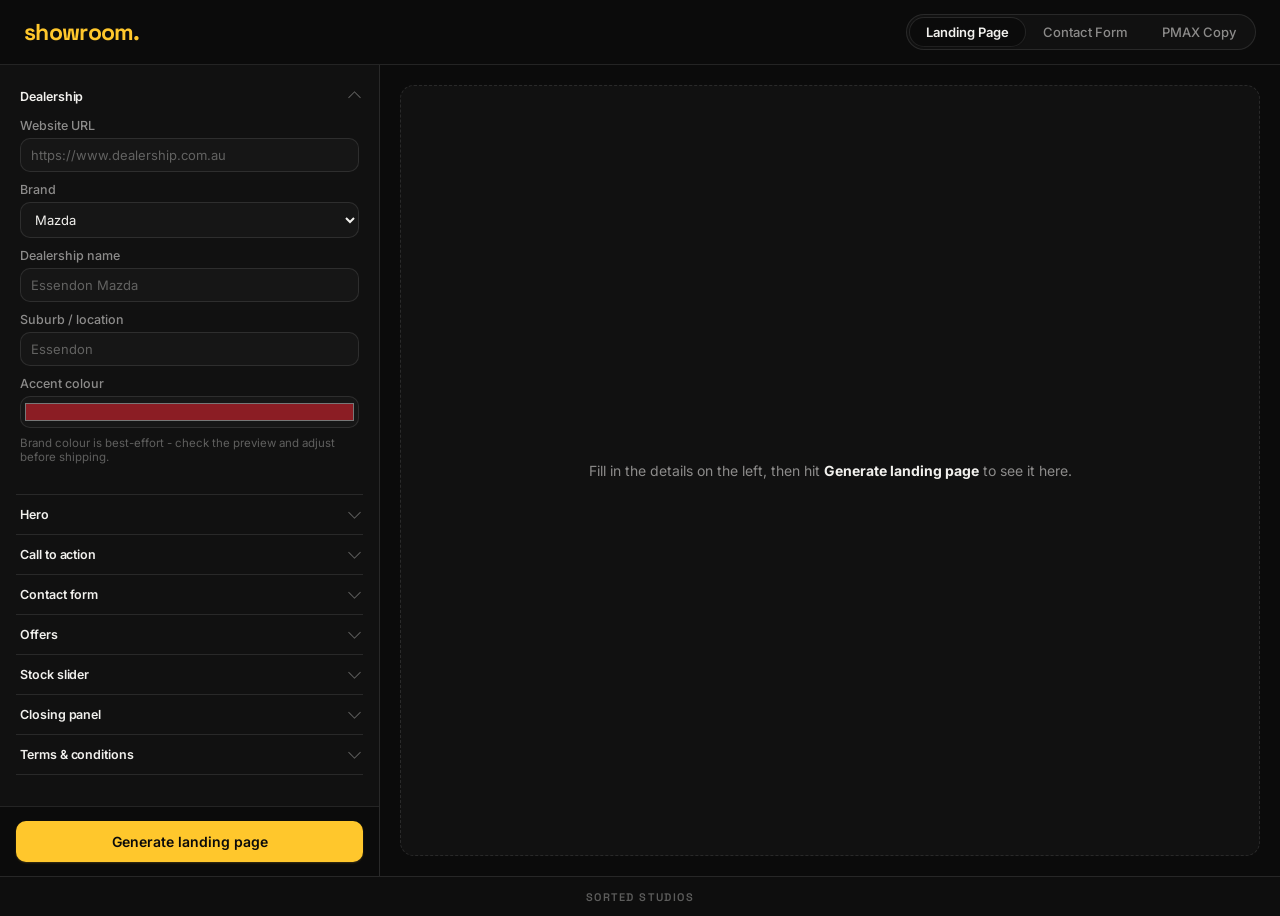
<file: index.html>
<!DOCTYPE html>
<html lang="en">
<head>
<meta charset="UTF-8">
<meta name="viewport" content="width=device-width, initial-scale=1.0">
<title>showroom. - by sorted.</title>
<link rel="preconnect" href="https://fonts.googleapis.com">
<link rel="preconnect" href="https://fonts.gstatic.com" crossorigin>
<link href="https://fonts.googleapis.com/css2?family=Space+Grotesk:wght@500;600;700&family=Inter:wght@400;500;600&display=swap" rel="stylesheet">
<link rel="stylesheet" href="css/app.css">
<link rel="icon" href="assets/sorted-mark.svg">
</head>
<body>

<header class="app-header">
    <span class="brand-name">showroom.</span>
    <nav class="tabs">
        <button class="tab-btn active" data-tab="landing">Landing Page</button>
        <button class="tab-btn" data-tab="form">Contact Form</button>
        <button class="tab-btn" data-tab="pmax">PMAX Copy</button>
    </nav>
</header>

<main>

<!-- ============ LANDING PAGE TAB ============ -->
<section id="panel-landing" class="tab-panel active app-grid">
    <div class="form-col">
        <div class="form-col-scroll">

        <details class="section" open>
            <summary>Dealership</summary>
            <div class="section-body">
                <label>Website URL
                    <input type="text" id="websiteUrl" placeholder="https://www.dealership.com.au">
                </label>
                <label>Brand
                    <select id="brandName"></select>
                </label>
                <label>Dealership name
                    <input type="text" id="dealershipName" placeholder="Essendon Mazda">
                </label>
                <label>Suburb / location
                    <input type="text" id="suburb" placeholder="Essendon">
                </label>
                <label>Accent colour
                    <input type="color" id="colourPrimary">
                </label>
                <p class="hint">Brand colour is best-effort - check the preview and adjust before shipping.</p>
            </div>
        </details>

        <details class="section">
            <summary>Hero</summary>
            <div class="section-body">
                <label class="checkbox"><input type="checkbox" id="urgencyEnabled" data-toggle="urgencyFields"> Urgency badge</label>
                <div class="dep-fields" id="urgencyFields">
                    <label>Urgency badge text
                        <input type="text" id="urgencyText" placeholder="e.g. 5 Days Left">
                    </label>
                </div>
                <label>Brand line (small text above heading)
                    <input type="text" id="heroBrandLine" placeholder="e.g. End of Financial Year">
                </label>
                <label>Heading
                    <input type="text" id="heading" placeholder="e.g. Massive Savings">
                </label>
                <label>Subheading
                    <input type="text" id="subheading" placeholder="e.g. On Now">
                </label>
                <label>Paragraph
                    <textarea id="paragraph" placeholder="e.g. Don't miss your chance to save big before EOFY ends."></textarea>
                </label>
                <label class="checkbox"><input type="checkbox" id="dateBannerEnabled" checked data-toggle="dateBannerFields"> Date banner</label>
                <div class="dep-fields" id="dateBannerFields">
                    <label>Date banner text
                        <input type="text" id="dateBannerText" placeholder="e.g. Ends 30 June">
                    </label>
                </div>
            </div>
        </details>

        <details class="section">
            <summary>Call to action</summary>
            <div class="section-body">
                <label>Primary button text
                    <input type="text" id="ctaPrimaryText" placeholder="e.g. Enquire Now">
                </label>
                <label>Primary button links to
                    <select id="ctaPrimaryType">
                        <option value="url">External URL</option>
                        <option value="stock">First stock section</option>
                        <option value="enquire">Contact form</option>
                    </select>
                </label>
                <div class="dep-fields" id="ctaPrimaryUrlField">
                    <label>URL
                        <input type="text" id="ctaPrimaryHref" placeholder="https://... or /stock">
                    </label>
                </div>
                <label class="checkbox"><input type="checkbox" id="ctaSecondaryEnabled" data-toggle="ctaSecondaryFields"> Secondary button</label>
                <div class="dep-fields" id="ctaSecondaryFields">
                    <label>Secondary button text
                        <input type="text" id="ctaSecondaryText" placeholder="e.g. Browse Stock">
                    </label>
                    <label>Secondary button links to
                        <select id="ctaSecondaryType">
                            <option value="url">External URL</option>
                            <option value="stock">First stock section</option>
                            <option value="enquire">Contact form</option>
                        </select>
                    </label>
                    <div class="dep-fields" id="ctaSecondaryUrlField">
                        <label>URL
                            <input type="text" id="ctaSecondaryHref" placeholder="https://... or /stock">
                        </label>
                    </div>
                </div>
            </div>
        </details>

        <details class="section">
            <summary>Contact form</summary>
            <div class="section-body">
                <label class="checkbox"><input type="checkbox" id="formEnabled" data-toggle="formFields"> Include contact form section</label>
                <div class="dep-fields" id="formFields">
                    <label>Form shortcode
                        <input type="text" id="formShortcode" placeholder='[ate-form title="Contact Form"]'>
                    </label>
                    <p class="hint">Create the form in WordPress first, then paste its shortcode here - it gets dropped straight into the generated code so it actually displays. Any button/link set to "Contact form" jumps to this section.</p>
                    <label>Section heading
                        <input type="text" id="formHeading" placeholder="e.g. Enquire Now">
                    </label>
                </div>
            </div>
        </details>

        <details class="section">
            <summary>Offers</summary>
            <div class="section-body">
                <label class="checkbox"><input type="checkbox" id="offersEnabled" data-toggle="offersFields"> Include offers panel</label>
                <div class="dep-fields" id="offersFields">
                    <label>Panel heading
                        <input type="text" id="offerHeading" placeholder="e.g. Why Buy Now">
                    </label>
                    <label>Panel intro
                        <textarea id="offerIntro" placeholder="e.g. Take advantage of these limited-time offers before they're gone."></textarea>
                    </label>
                    <div id="offersList"></div>
                    <button type="button" id="addOfferBtn" class="add-btn">+ Add offer</button>
                    <p class="hint">Up to 6 offer cards.</p>
                    <label class="checkbox"><input type="checkbox" id="financeEnabled" data-toggle="financeFields"> Finance teaser box</label>
                    <div class="dep-fields" id="financeFields">
                        <label>Finance headline
                            <input type="text" id="financeHeadline" placeholder="e.g. From $99/week">
                        </label>
                        <label>Finance text
                            <input type="text" id="financeText" placeholder="e.g. Speak to our finance team for a tailored quote.">
                        </label>
                    </div>
                </div>
            </div>
        </details>

        <details class="section">
            <summary>Stock slider</summary>
            <div class="section-body">
                <label class="checkbox"><input type="checkbox" id="stockEnabled" checked data-toggle="stockFields"> Include stock section</label>
                <div class="dep-fields" id="stockFields">
                    <div id="stockRows"></div>
                    <button type="button" id="addStockBtn" class="add-btn">+ Add another slider</button>
                    <p class="hint">Up to 10 stock sliders.</p>
                </div>
            </div>
        </details>

        <details class="section">
            <summary>Closing panel</summary>
            <div class="section-body">
                <label class="checkbox"><input type="checkbox" id="endingEnabled" checked data-toggle="endingFields"> Include closing panel</label>
                <div class="dep-fields" id="endingFields">
                    <label>Heading
                        <input type="text" id="endingHeading" placeholder="e.g. Don't Miss Out">
                    </label>
                    <label>Text
                        <textarea id="endingText" placeholder="e.g. Offer ends soon - enquire today to secure your vehicle."></textarea>
                    </label>
                </div>
            </div>
        </details>

        <details class="section">
            <summary>Terms &amp; conditions</summary>
            <div class="section-body">
                <label class="checkbox"><input type="checkbox" id="tcsEnabled" checked data-toggle="tcsFields"> Include T&amp;Cs</label>
                <div class="dep-fields" id="tcsFields">
                    <label>Heading
                        <input type="text" id="tcsHeading" placeholder="e.g. Terms &amp; Conditions">
                    </label>
                    <label>Items (one per line)
                        <textarea id="tcsItems" rows="4" placeholder="e.g. Offer valid while stocks last."></textarea>
                    </label>
                    <label class="checkbox"><input type="checkbox" id="tcsAccordion"> Show as collapsible accordion</label>
                </div>
            </div>
        </details>

        </div>

        <div class="generate-bar">
            <button id="generateBtn" class="generate-btn">Generate landing page</button>
        </div>
    </div>

    <div class="preview-col">
        <div id="previewPlaceholder" class="preview-placeholder">
            <p>Fill in the details on the left, then hit <strong>Generate landing page</strong> to see it here.</p>
        </div>
        <div id="previewContent" class="preview-content" hidden>
            <div class="preview-frame-wrap">
                <iframe id="previewFrame" title="Live preview"></iframe>
            </div>
            <div class="code-output">
                <div class="code-toolbar">
                    <span>Generated code</span>
                    <button id="copyLandingCode">Copy code</button>
                </div>
                <textarea id="landingCodeOutput" readonly></textarea>
            </div>
        </div>
    </div>
</section>

<!-- ============ CONTACT FORM TAB ============ -->
<section id="panel-form" class="tab-panel app-grid">
    <div class="form-col">
        <div class="form-col-scroll">
        <details class="section" open>
            <summary>Fields</summary>
            <div class="section-body">
                <div id="formFieldsList"></div>
                <div class="quick-add-row">
                    <button type="button" class="quick-add-btn" data-quick="name">+ Full Name</button>
                    <button type="button" class="quick-add-btn" data-quick="email">+ Email</button>
                    <button type="button" class="quick-add-btn" data-quick="phone">+ Mobile</button>
                    <button type="button" class="quick-add-btn" data-quick="select">+ Dropdown</button>
                    <button type="button" class="quick-add-btn" data-quick="message">+ Message</button>
                </div>
            </div>
        </details>
        <details class="section" open>
            <summary>Options</summary>
            <div class="section-body">
                <label>Submit button label
                    <input type="text" id="submitLabel" value="Submit Enquiry">
                </label>
                <label class="checkbox"><input type="checkbox" id="departmentEnabled" data-toggle="departmentFields"> Hidden department field</label>
                <div class="dep-fields" id="departmentFields">
                    <label>Department value
                        <input type="text" id="departmentValue" value="Sales">
                    </label>
                </div>
            </div>
        </details>
        </div>

        <div class="generate-bar">
            <button id="generateFormBtn" class="generate-btn">Generate form code</button>
        </div>
    </div>
    <div class="preview-col">
        <div id="formPreviewPlaceholder" class="preview-placeholder">
            <p>Add your fields on the left, then hit <strong>Generate form code</strong> to see it here.</p>
        </div>
        <div id="formPreviewContent" class="preview-content" hidden>
            <div class="code-output">
                <div class="code-toolbar">
                    <span>Website Form HTML</span>
                    <button id="copyFormCode">Copy code</button>
                </div>
                <textarea id="formCodeOutput" readonly rows="14"></textarea>
            </div>
            <div class="code-output">
                <div class="code-toolbar">
                    <span>Email Template HTML</span>
                    <button id="copyEmailCode">Copy code</button>
                </div>
                <textarea id="emailCodeOutput" readonly rows="14"></textarea>
            </div>
        </div>
    </div>
</section>

<!-- ============ PMAX COPY TAB ============ -->
<section id="panel-pmax" class="tab-panel app-grid">
    <div class="form-col">
        <div class="form-col-scroll">
        <details class="section" open>
            <summary>Offer details</summary>
            <div class="section-body">
                <label>Dealership name
                    <input type="text" id="pmaxDealer" placeholder="e.g. Melville Hyundai">
                </label>
                <label>Model(s) - optional, comma-separated
                    <input type="text" id="pmaxModels" placeholder="e.g. Tucson, Santa Fe">
                </label>
                <label>Offer type
                    <input type="text" id="pmaxOfferType" placeholder="e.g. Cashback, EOFY Sale, Plate Clearance, Free Servicing">
                </label>
                <label>Offer value - optional
                    <input type="text" id="pmaxOfferValue" placeholder="e.g. $2,000 or 3.9% or $99/week">
                </label>
                <label class="checkbox"><input type="checkbox" id="pmaxSecondOffer" data-toggle="pmaxSecondOfferFields"> Choice of a second offer</label>
                <div class="dep-fields" id="pmaxSecondOfferFields">
                    <label>Second offer type
                        <input type="text" id="pmaxOfferType2" placeholder="e.g. Low Rate Finance">
                    </label>
                    <label>Second offer value - optional
                        <input type="text" id="pmaxOfferValue2" placeholder="e.g. 3.9%">
                    </label>
                </div>
                <label>Scope
                    <select id="pmaxScope">
                        <option value="all">All stock</option>
                        <option value="selected">Selected models</option>
                        <option value="new">New only</option>
                        <option value="demo">Demo only</option>
                        <option value="newDemo">New &amp; Demo</option>
                        <option value="used">Used</option>
                    </select>
                </label>
                <label>Urgency
                    <select id="pmaxUrgency">
                        <option value="none">None</option>
                        <option value="soft">Limited time</option>
                        <option value="hard">Urgent - final days, last chance</option>
                    </select>
                </label>
                <label>End date - optional
                    <input type="text" id="pmaxEndDate" placeholder="e.g. 31 August">
                </label>
                <label class="checkbox"><input type="checkbox" id="pmaxTcs"> Include "T&amp;Cs apply" in descriptions</label>
                <label class="checkbox"><input type="checkbox" id="pmaxDriveAway"> Drive away pricing</label>
            </div>
        </details>
        </div>

        <div class="generate-bar">
            <button id="generatePmaxBtn" class="generate-btn">Generate PMAX copy</button>
        </div>
    </div>
    <div class="preview-col">
        <div id="pmaxPreviewPlaceholder" class="preview-placeholder">
            <p>Fill in the offer details on the left, then hit <strong>Generate PMAX copy</strong> to see it here.</p>
        </div>
        <div id="pmaxPreviewContent" class="preview-content" hidden>
            <div class="code-output">
                <div class="code-toolbar">
                    <span>PMAX Copy</span>
                    <button id="copyPmaxCode">Copy code</button>
                </div>
                <textarea id="pmaxCodeOutput" readonly rows="24"></textarea>
            </div>
        </div>
    </div>
</section>

</main>

<footer class="app-footer">
    <span>sorted studios</span>
</footer>

<script src="js/brands.js"></script>
<script src="js/templates.js"></script>
<script src="js/formgen.js"></script>
<script src="js/pmaxgen.js"></script>
<script src="js/main.js"></script>
</body>
</html>
</file>
<file: css/app.css>
:root {
    --bg: #0B0B0B;
    --surface: #111111;
    --surface-input: #161616;
    --border: rgba(255,255,255,0.10);
    --border-strong: rgba(255,255,255,0.18);
    --text: #F2F1EE;
    --text-muted: rgba(242,241,238,0.55);
    --text-faint: rgba(242,241,238,0.35);
    --accent: #FFC72C;
    --accent-hover: #FFD558;
    --accent-soft: rgba(255,199,44,0.12);
    --danger: #ff6b6b;
    --radius: 10px;
    --radius-lg: 14px;
    font-family: Inter, -apple-system, BlinkMacSystemFont, "Segoe UI", Roboto, Helvetica, Arial, sans-serif;
}

* { box-sizing: border-box; }

[hidden] { display: none !important; }

body {
    margin: 0;
    background: var(--bg);
    color: var(--text);
    -webkit-font-smoothing: antialiased;
}

.app-header {
    display: flex;
    align-items: center;
    justify-content: space-between;
    padding: 14px 24px;
    border-bottom: 1px solid var(--border);
    position: sticky;
    top: 0;
    background: var(--bg);
    z-index: 10;
}

.brand-name {
    font-family: 'Space Grotesk', sans-serif;
    font-weight: 700;
    font-size: 23px;
    letter-spacing: -0.03em;
    color: var(--accent);
    line-height: 1;
}

.tabs {
    display: flex;
    gap: 2px;
    background: var(--surface);
    border: 1px solid var(--border);
    border-radius: 999px;
    padding: 3px;
}

.tab-btn {
    background: transparent;
    border: none;
    color: var(--text-muted);
    padding: 6px 16px;
    border-radius: 999px;
    cursor: pointer;
    font-size: 13px;
    font-weight: 500;
    transition: background 0.15s ease, color 0.15s ease;
}

.tab-btn:hover { color: var(--text); }

.tab-btn.active {
    background: var(--bg);
    color: var(--text);
    font-weight: 600;
    box-shadow: 0 1px 2px rgba(0,0,0,0.3), 0 0 0 1px var(--border);
}

.tab-panel { display: none; }
.tab-panel.active { display: grid; }

.app-grid {
    grid-template-columns: 380px 1fr;
    gap: 0;
    height: calc(100vh - 49px - 40px);
}

.form-col {
    display: flex;
    flex-direction: column;
    border-right: 1px solid var(--border);
    background: var(--surface);
    min-height: 0;
}

.form-col-scroll {
    overflow-y: auto;
    padding: 12px 16px;
    flex: 1 1 auto;
    min-height: 0;
}

.generate-bar {
    padding: 14px 16px;
    border-top: 1px solid var(--border);
    background: var(--bg);
}

.generate-btn {
    width: 100%;
    background: var(--accent);
    color: #0B0B0B;
    border: none;
    border-radius: var(--radius);
    padding: 12px;
    font-weight: 600;
    font-size: 14px;
    cursor: pointer;
    transition: background 0.15s ease;
    box-shadow: 0 1px 2px rgba(255,199,44,0.2);
}

.generate-btn:hover { background: var(--accent-hover); }
.generate-btn:active { transform: translateY(1px); }

.section {
    border-bottom: 1px solid var(--border);
}

.section summary {
    padding: 12px 4px;
    font-size: 12.5px;
    color: var(--text);
    font-weight: 600;
    cursor: pointer;
    list-style: none;
    display: flex;
    align-items: center;
    justify-content: space-between;
    letter-spacing: -0.005em;
}

.section summary::-webkit-details-marker { display: none; }

.section summary::after {
    content: "";
    width: 8px;
    height: 8px;
    border-right: 1.5px solid var(--text-faint);
    border-bottom: 1.5px solid var(--text-faint);
    transform: rotate(45deg);
    margin-top: -4px;
    transition: transform 0.15s ease;
}

.section[open] summary::after { transform: rotate(-135deg); margin-top: 2px; }

.section summary:hover::after { border-color: var(--accent); }

.section-body { padding: 2px 4px 18px; }

label {
    display: block;
    font-size: 12.5px;
    color: var(--text-muted);
    margin-bottom: 10px;
    font-weight: 500;
}

label.checkbox, label.radio {
    display: flex;
    align-items: center;
    gap: 8px;
    color: var(--text);
    font-size: 13px;
    font-weight: 500;
}

label.checkbox input, label.radio input { width: auto; margin: 0; accent-color: var(--accent); }

label.radio {
    border: 1px solid var(--border);
    border-radius: var(--radius);
    padding: 10px 12px;
    margin-bottom: 8px;
    background: var(--surface-input);
    cursor: pointer;
    transition: border-color 0.15s ease, background 0.15s ease;
}

label.radio:has(input:checked) {
    border-color: var(--accent);
    background: var(--accent-soft);
}

label.radio:hover { border-color: var(--border-strong); }

input[type="text"], input[type="email"], input[type="tel"], input[type="number"], select, textarea {
    width: 100%;
    margin-top: 5px;
    padding: 8px 10px;
    background: var(--surface-input);
    border: 1px solid var(--border);
    border-radius: var(--radius);
    color: var(--text);
    font-size: 13px;
    font-family: inherit;
    transition: border-color 0.15s ease, box-shadow 0.15s ease;
}

input:focus, select:focus, textarea:focus {
    outline: none;
    border-color: var(--accent);
    box-shadow: 0 0 0 3px var(--accent-soft);
}

input::placeholder, textarea::placeholder { color: var(--text-faint); }

textarea { resize: vertical; min-height: 52px; }

input[type="color"] {
    width: 100%;
    height: 32px;
    padding: 2px;
    margin-top: 5px;
    background: var(--surface-input);
    border: 1px solid var(--border);
    border-radius: var(--radius);
    cursor: pointer;
}

.hint { font-size: 11.5px; color: var(--text-faint); margin: -2px 0 12px; }

.dep-fields {
    padding-left: 12px;
    margin: 4px 0 10px;
    border-left: 2px solid var(--border);
}

.offer-row, .stock-row, .field-row {
    border: 1px solid var(--border);
    border-radius: var(--radius);
    padding: 10px;
    margin-bottom: 8px;
    background: var(--surface-input);
}

.offer-row-head, .field-row-head {
    display: flex;
    justify-content: space-between;
    align-items: center;
    margin-bottom: 6px;
}

.offer-row-head span, .field-row-head strong {
    font-size: 11px;
    text-transform: uppercase;
    letter-spacing: 0.05em;
    color: var(--text-faint);
    font-weight: 700;
}

button { cursor: pointer; font-family: inherit; }

.remove-btn {
    background: transparent;
    border: 1px solid var(--border);
    color: var(--text-muted);
    border-radius: 7px;
    padding: 3px 9px;
    font-size: 11px;
    font-weight: 500;
    transition: border-color 0.15s ease, color 0.15s ease;
}

.remove-btn:hover { color: var(--danger); border-color: var(--danger); }
.remove-btn:disabled { opacity: 0.35; cursor: not-allowed; }
.remove-btn:disabled:hover { color: var(--text-muted); border-color: var(--border); }

.add-btn {
    background: transparent;
    color: var(--accent);
    border: 1px dashed var(--border-strong);
    border-radius: var(--radius);
    padding: 9px 14px;
    font-weight: 600;
    font-size: 12.5px;
    width: 100%;
    margin-top: 2px;
    transition: border-color 0.15s ease, background 0.15s ease;
}

.add-btn:hover { border-color: var(--accent); background: var(--accent-soft); }
.add-btn:disabled { opacity: 0.35; cursor: not-allowed; }
.add-btn:disabled:hover { border-color: var(--border-strong); background: transparent; }

.quick-add-row {
    display: flex;
    flex-wrap: wrap;
    gap: 6px;
    margin-top: 4px;
}

.quick-add-btn {
    background: transparent;
    color: var(--accent);
    border: 1px dashed var(--border-strong);
    border-radius: 999px;
    padding: 6px 12px;
    font-weight: 600;
    font-size: 12px;
    transition: border-color 0.15s ease, background 0.15s ease;
}

.quick-add-btn:hover { border-color: var(--accent); background: var(--accent-soft); }
.quick-add-btn:disabled { opacity: 0.3; cursor: not-allowed; }
.quick-add-btn:disabled:hover { border-color: var(--border-strong); background: transparent; }

.f-options-list { margin-bottom: 8px; }

.f-option-row {
    display: flex;
    align-items: center;
    gap: 6px;
    margin-bottom: 6px;
}

.f-option-row .f-option { margin-top: 0; }
.f-option-row .remove-btn { flex: 0 0 auto; }

.preview-col {
    display: flex;
    flex-direction: column;
    padding: 20px;
    gap: 14px;
    overflow-y: auto;
    min-height: 0;
    background: var(--bg);
}

.preview-placeholder {
    flex: 1 1 auto;
    display: flex;
    align-items: center;
    justify-content: center;
    text-align: center;
    border: 1px dashed var(--border);
    border-radius: var(--radius-lg);
    color: var(--text-muted);
    font-size: 14px;
    padding: 40px;
    background: var(--surface);
}

.preview-placeholder strong { color: var(--text); }

.preview-content {
    display: flex;
    flex-direction: column;
    gap: 14px;
    flex: 1 1 auto;
    min-height: 0;
}

.preview-frame-wrap {
    flex: 1 1 auto;
    min-height: 320px;
    border: 1px solid var(--border);
    border-radius: var(--radius-lg);
    overflow: hidden;
    background: #fff;
    box-shadow: 0 1px 3px rgba(0,0,0,0.3);
}

#previewFrame {
    width: 100%;
    height: 100%;
    min-height: 500px;
    border: 0;
}

.code-output {
    border: 1px solid var(--border);
    border-radius: var(--radius-lg);
    overflow: hidden;
    background: #101012;
}

.code-toolbar {
    display: flex;
    justify-content: space-between;
    align-items: center;
    padding: 9px 14px;
    border-bottom: 1px solid rgba(255,255,255,0.08);
    font-size: 11px;
    color: rgba(255,255,255,0.5);
    text-transform: uppercase;
    letter-spacing: 0.06em;
}

.code-toolbar button {
    background: rgba(255,199,44,0.14);
    color: var(--accent);
    border: none;
    border-radius: 6px;
    padding: 4px 10px;
    font-weight: 600;
    font-size: 12px;
    transition: background 0.15s ease;
}

.code-toolbar button:hover { background: rgba(255,199,44,0.24); }

.code-output textarea {
    width: 100%;
    min-height: 220px;
    border: 0;
    border-radius: 0;
    background: transparent;
    color: #9fe870;
    font-family: "SF Mono", Menlo, monospace;
    font-size: 12px;
    padding: 14px;
}

.app-footer {
    display: flex;
    align-items: center;
    justify-content: center;
    height: 40px;
    border-top: 1px solid var(--border);
    background: #0E0E0E;
}

.app-footer span {
    font-family: 'Space Grotesk', sans-serif;
    font-size: 11px;
    font-weight: 600;
    letter-spacing: 0.14em;
    text-transform: uppercase;
    color: var(--text-faint);
}

@media (max-width: 900px) {
    .app-grid { grid-template-columns: 1fr; height: auto; }
    .form-col { border-right: none; border-bottom: 1px solid var(--border); }
}
</file>
